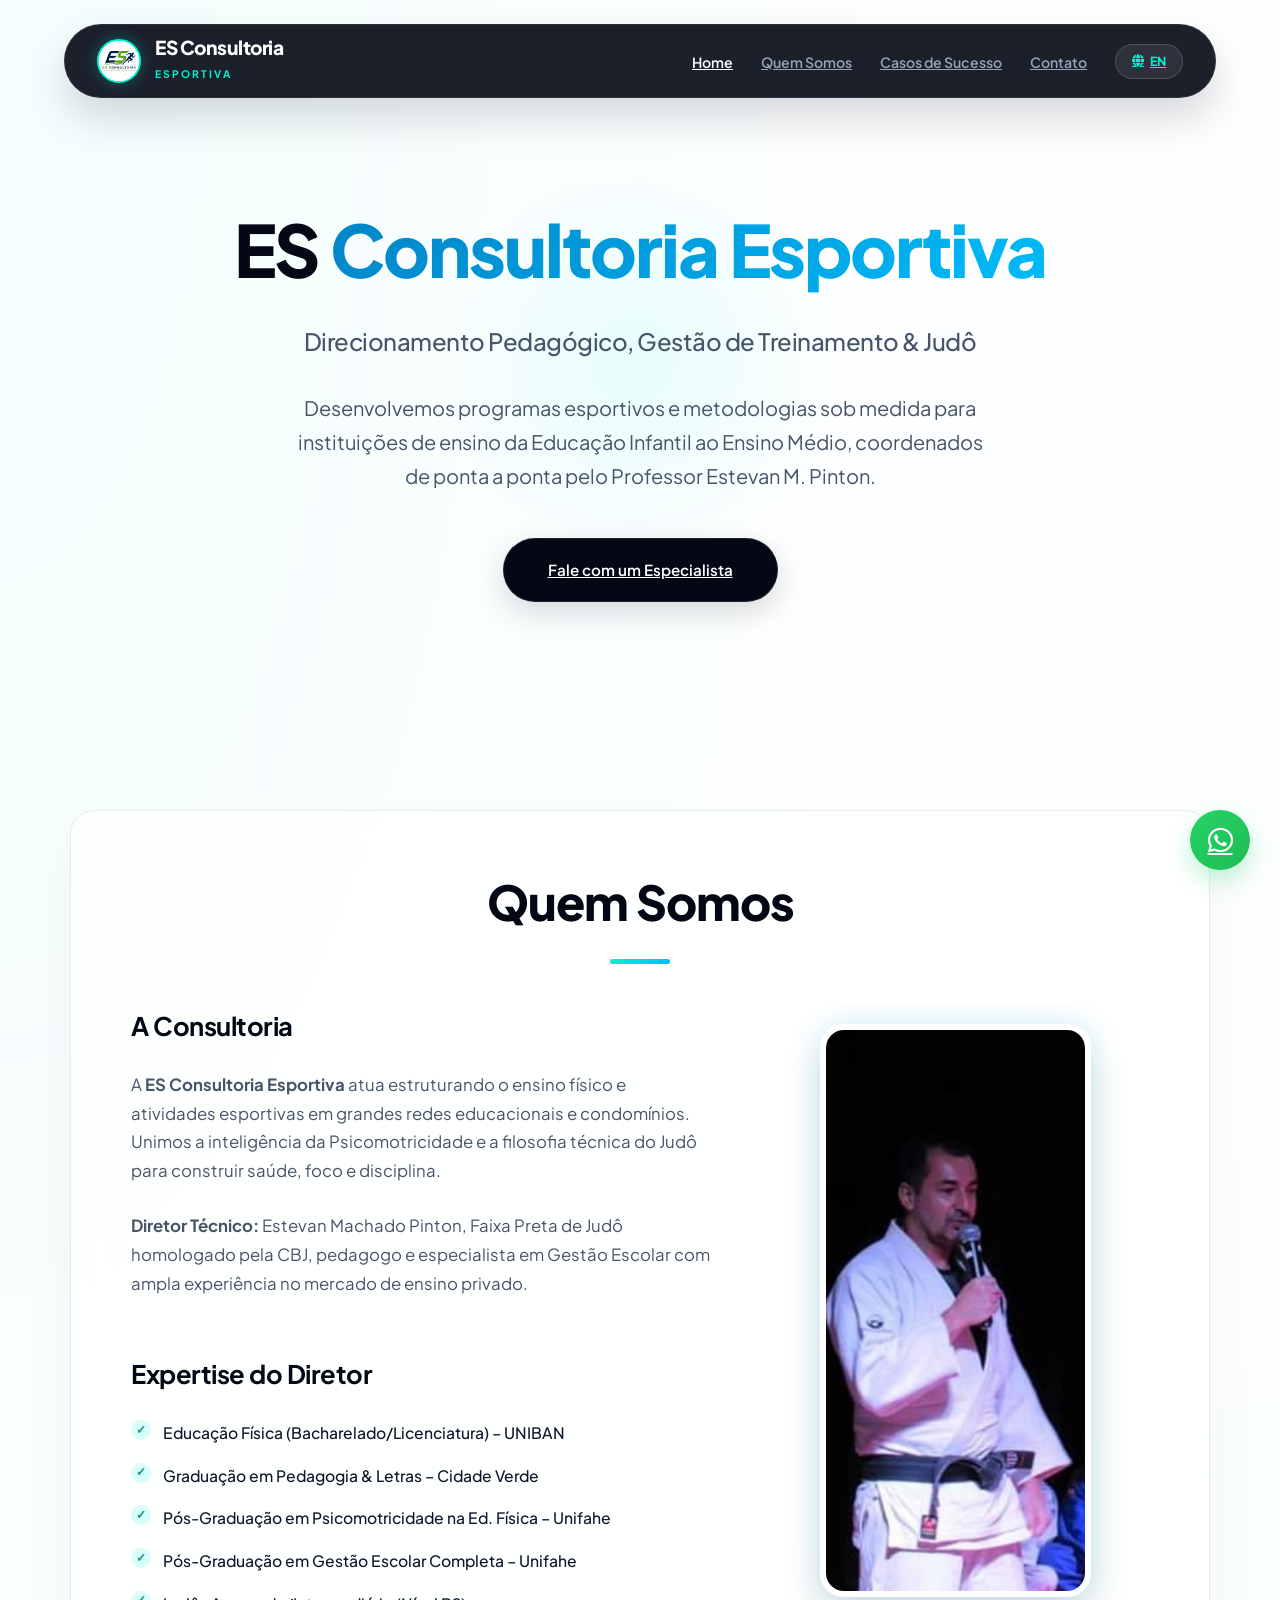
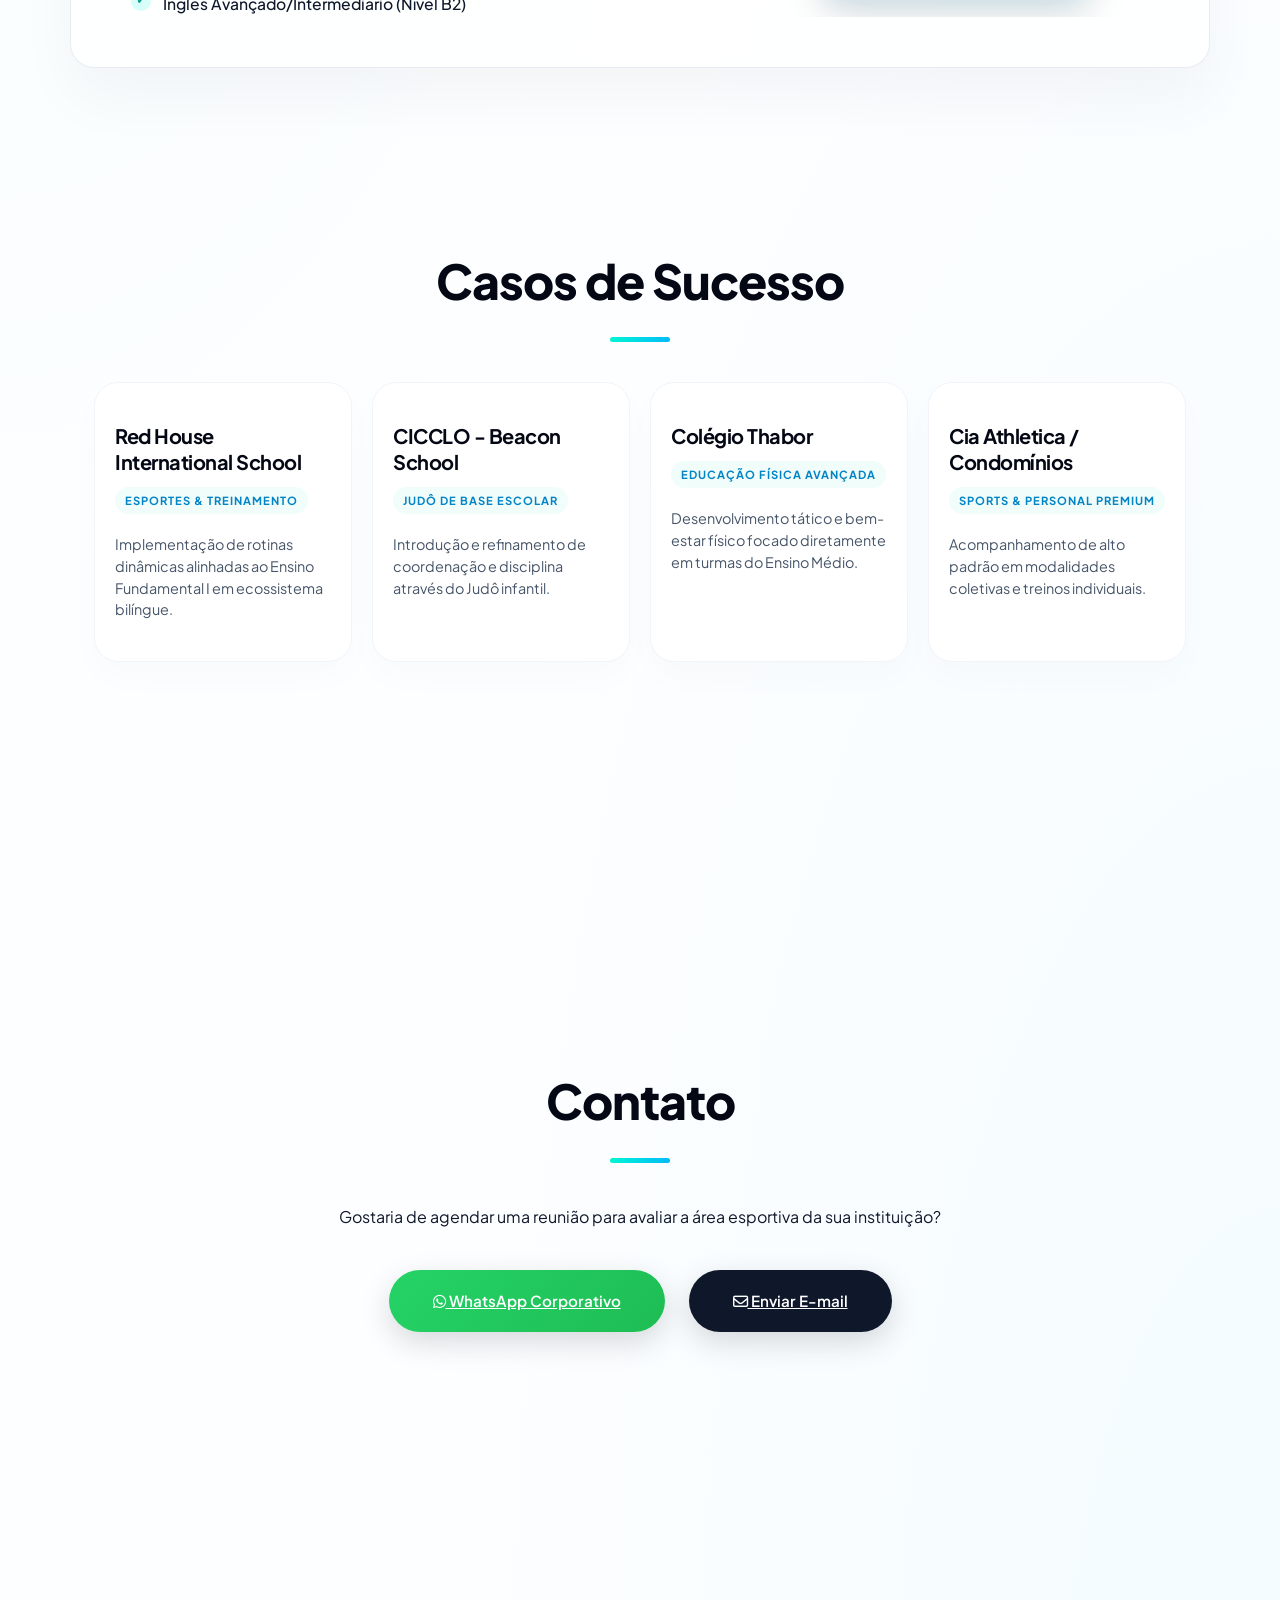
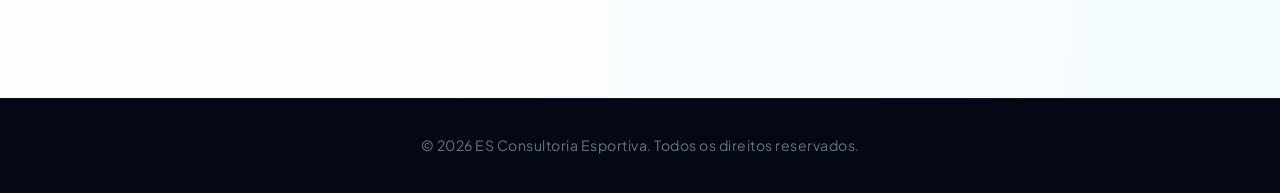
<file: index.html>
<!DOCTYPE html>
<html lang="pt-BR">
<head>
    <meta charset="UTF-8">
    <meta name="viewport" content="width=device-width, initial-scale=1.0">
    <title>ES Consultoria Esportiva</title>
    <link rel="stylesheet" href="style.css">
    <link rel="stylesheet" href="https://cdnjs.cloudflare.com/ajax/libs/font-awesome/6.4.2/css/all.min.css">
</head>
<body>

    <!-- WhatsApp Flutuante -->
    <a href="https://wa.me/5511965818711?text=Olá,%20gostaria%20de%20saber%20mais%20sobre%20os%20serviços%20da%20ES%20Consultoria%20Esportiva." target="_blank" class="whatsapp-float" aria-label="WhatsApp">
        <i class="fab fa-whatsapp"></i>
    </a>

    <!-- Cabeçalho -->
    <header>
        <div class="nav-container">
            <div class="logo-container">
                <div class="logo-img-wrapper">
                    <img src="esconcultoria_logo.jpg" alt="Logo ES Consultoria">
                </div>
                <div class="logo-text">
                    <span class="main-name">ES Consultoria</span>
                    <span class="sub-name">Esportiva</span>
                </div>
            </div>
            <nav>
                <ul>
                    <li><a href="#home" class="active">Home</a></li>
                    <li><a href="#quem-sou">Quem Somos</a></li>
                    <li><a href="#casos-de-sucesso">Casos de Sucesso</a></li>
                    <li><a href="#contato">Contato</a></li>
                    <li><a href="index_en.html" class="lang-switch"><i class="fas fa-globe"></i> EN</a></li>
                </ul>
            </nav>
        </div>
    </header>

    <!-- Home -->
    <section id="home">
        <div class="hero-text">
            <h1>ES <span>Consultoria Esportiva</span></h1>
            <h2>Direcionamento Pedagógico, Gestão de Treinamento & Judô</h2>
            <p>Desenvolvemos programas esportivos e metodologias sob medida para instituições de ensino da Educação Infantil ao Ensino Médio, coordenados de ponta a ponta pelo Professor Estevan M. Pinton.</p>
            <a href="#contato" class="btn">Fale com um Especialista</a>
        </div>
    </section>

    <!-- Quem Somos Modernizado com Foto -->
    <section id="quem-sou">
        <h2 class="section-title">Quem Somos</h2>
        <div class="about-container">
            <div class="about-box">
                <h3>A Consultoria</h3>
                <p>A <strong>ES Consultoria Esportiva</strong> atua estruturando o ensino físico e atividades esportivas em grandes redes educacionais e condomínios. Unimos a inteligência da Psicomotricidade e a filosofia técnica do Judô para construir saúde, foco e disciplina.</p>
                <br>
                <p><strong>Diretor Técnico:</strong> Estevan Machado Pinton, Faixa Preta de Judô homologado pela CBJ, pedagogo e especialista em Gestão Escolar com ampla experiência no mercado de ensino privado.</p>
                
                <br><br>
                
                <h3>Expertise do Diretor</h3>
                <ul>
                    <li>Educação Física (Bacharelado/Licenciatura) – UNIBAN</li>
                    <li>Graduação em Pedagogia & Letras – Cidade Verde</li>
                    <li>Pós-Graduação em Psicomotricidade na Ed. Física – Unifahe</li>
                    <li>Pós-Graduação em Gestão Escolar Completa – Unifahe</li>
                    <li>Inglês Avançado/Intermediário (Nível B2)</li>
                </ul>
            </div>
            
            <!-- Box da Imagem com Moldura Premium e Brilho (70% de largura) -->
            <div class="about-box" style="padding: 0; display: flex; align-items: center; justify-content: center; overflow: hidden; background: none; border: none; box-shadow: none;">
                <img src="foto palestra.jpg" alt="Professor Estevan M. Pinton em Palestra de Judô" style="width: 70%; height: auto; object-fit: contain; border-radius: var(--card-radius); border: 6px solid #ffffff; box-shadow: 0 20px 40px rgba(4, 8, 20, 0.12), 0 0 30px rgba(0, 187, 249, 0.18);">
            </div>
        </div>
    </section>

    <!-- Casos de Sucesso -->
    <section id="casos-de-sucesso">
        <h2 class="section-title">Casos de Sucesso</h2>
        <div class="grid-sucesso">
            <div class="card-sucesso">
                <h3>Red House International School</h3>
                <div class="sub">Esportes & Treinamento</div>
                <p>Implementação de rotinas dinâmicas alinhadas ao Ensino Fundamental I em ecossistema bilíngue.</p>
            </div>
            <div class="card-sucesso">
                <h3>CICCLO - Beacon School</h3>
                <div class="sub">Judô de Base Escolar</div>
                <p>Introdução e refinamento de coordenação e disciplina através do Judô infantil.</p>
            </div>
            <div class="card-sucesso">
                <h3>Colégio Thabor</h3>
                <div class="sub">Educação Física Avançada</div>
                <p>Desenvolvimento tático e bem-estar físico focado diretamente em turmas do Ensino Médio.</p>
            </div>
            <div class="card-sucesso">
                <h3>Cia Athletica / Condomínios</h3>
                <div class="sub">Sports & Personal Premium</div>
                <p>Acompanhamento de alto padrão em modalidades coletivas e treinos individuais.</p>
            </div>
        </div>
    </section>

    <!-- Contato -->
    <section id="contato">
        <h2 class="section-title">Contato</h2>
        <p>Gostaria de agendar uma reunião para avaliar a área esportiva da sua instituição?</p>
        
        <div class="contact-buttons">
            <a href="https://wa.me/5511965818711?text=Olá,%20gostaria%20de%20agendar%20uma%20conversa." target="_blank" class="btn btn-whatsapp-link">
                <i class="fab fa-whatsapp"></i> WhatsApp Corporativo
            </a>
            <a href="mailto:estevan.machado@gmail.com" class="btn btn-email">
                <i class="far fa-envelope"></i> Enviar E-mail
            </a>
        </div>
    </section>

    <footer>
        <p>&copy; 2026 ES Consultoria Esportiva. Todos os direitos reservados.</p>
    </footer>

</body>
</html>
</file>
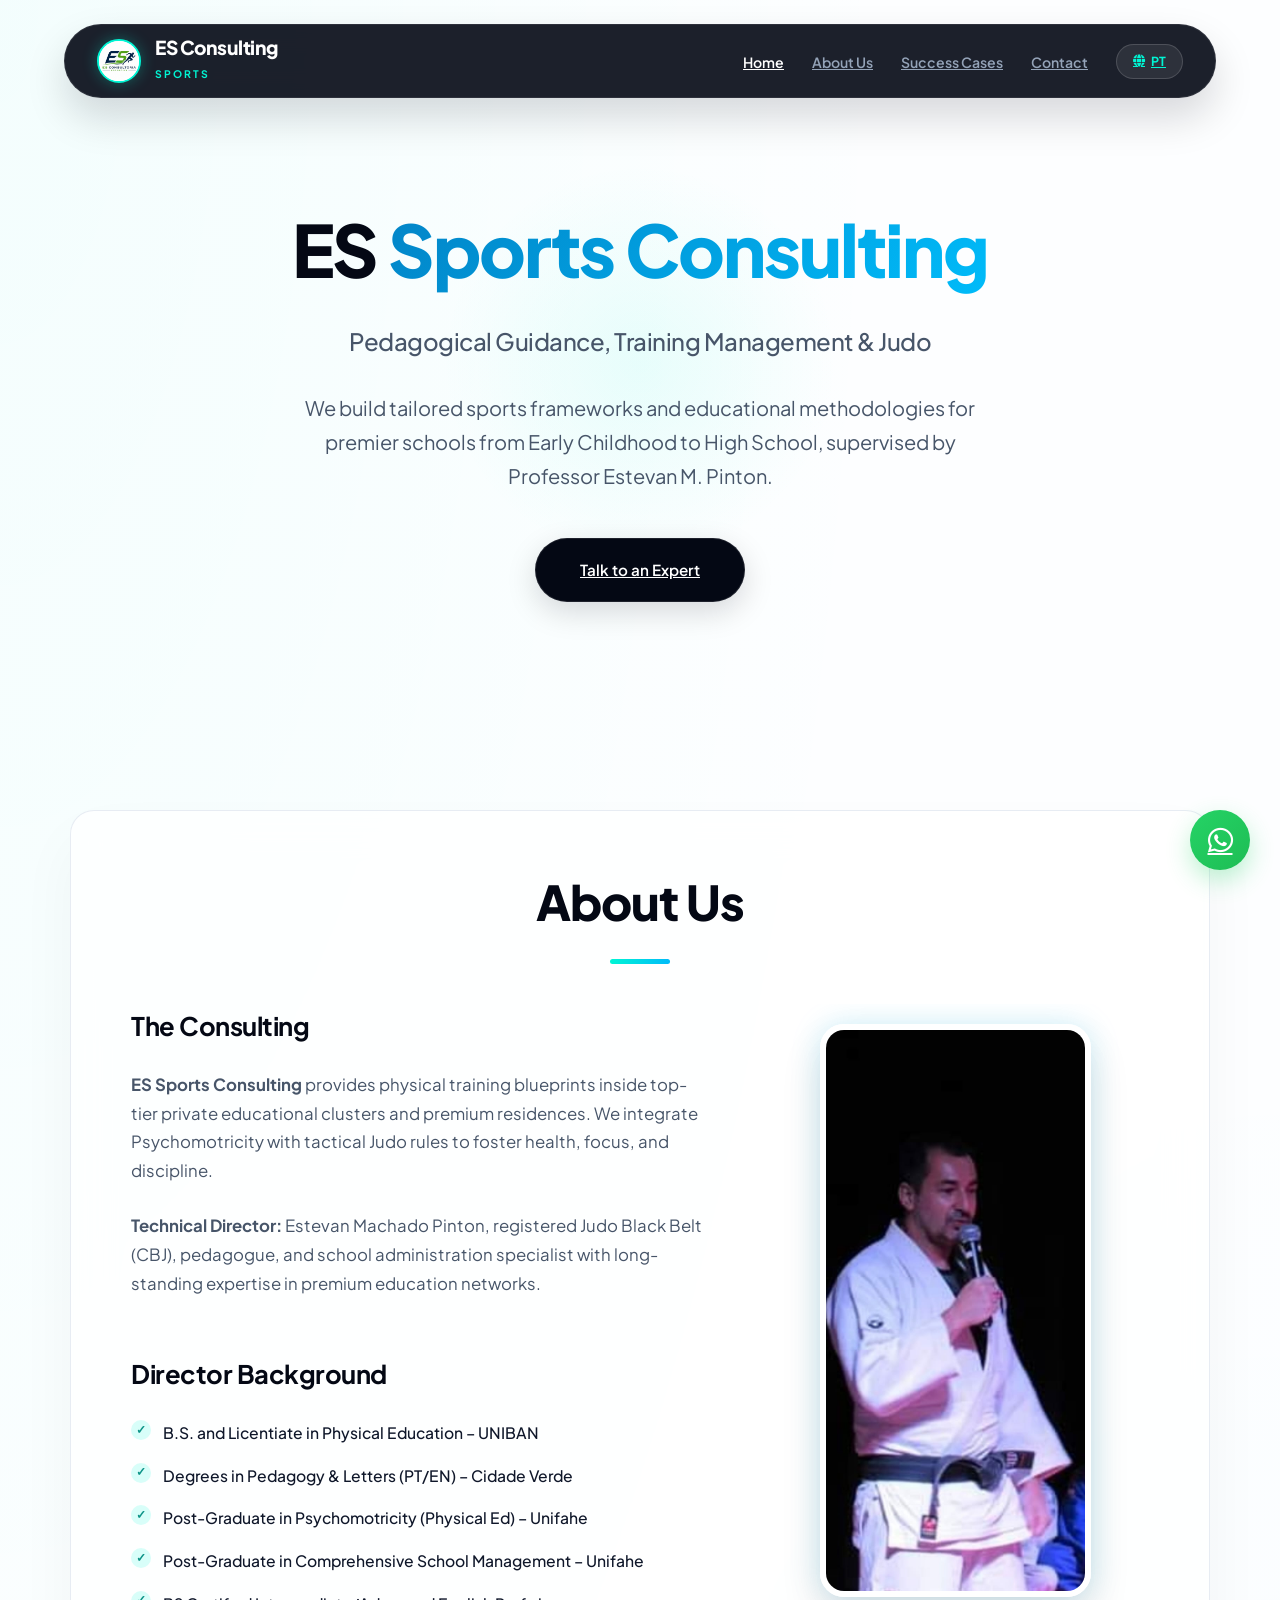
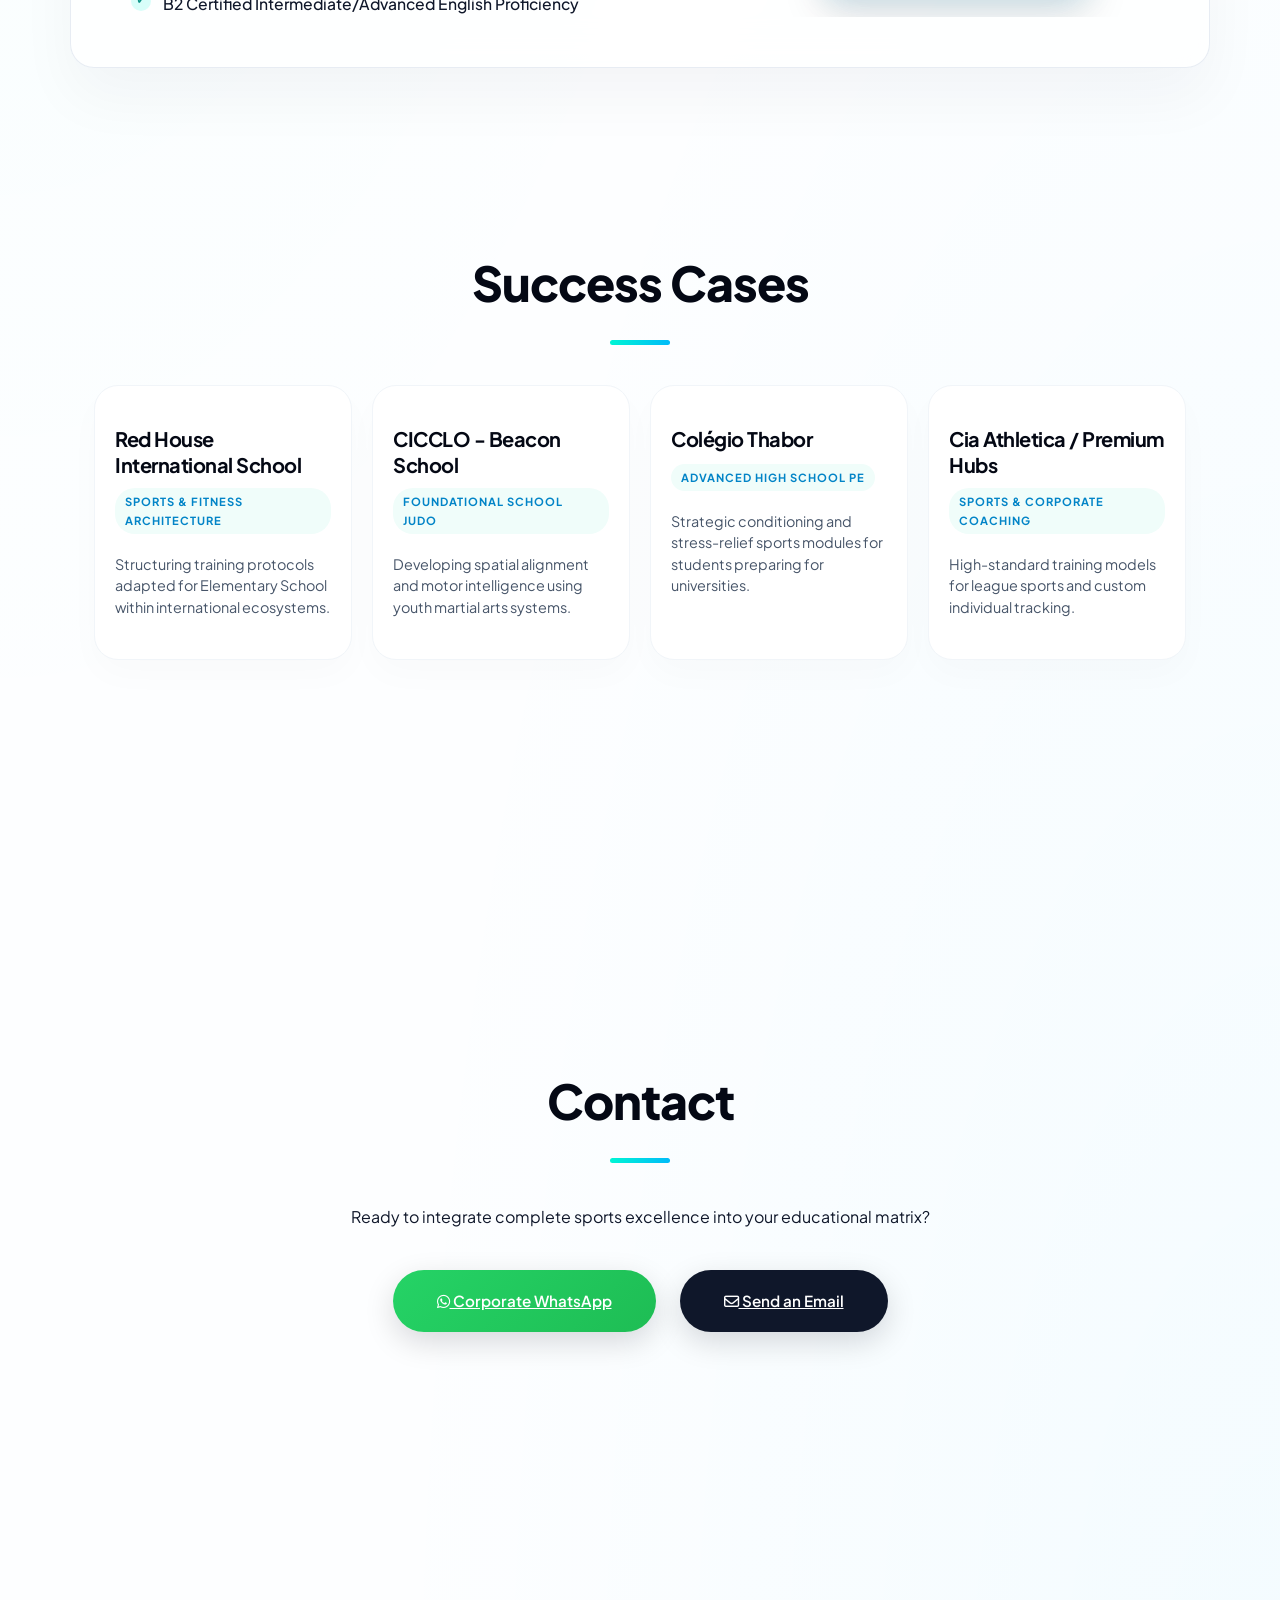
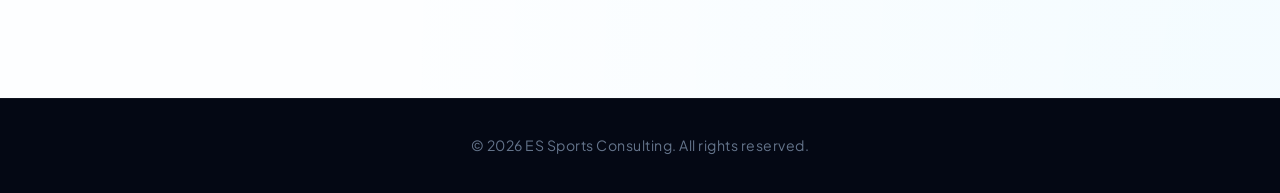
<file: index_en.html>
<!DOCTYPE html>
<html lang="en">
<head>
    <meta charset="UTF-8">
    <meta name="viewport" content="width=device-width, initial-scale=1.0">
    <title>ES Sports Consulting</title>
    <link rel="stylesheet" href="style.css">
    <link rel="stylesheet" href="https://cdnjs.cloudflare.com/ajax/libs/font-awesome/6.4.2/css/all.min.css">
</head>
<body>

    <!-- Floating WhatsApp -->
    <a href="https://wa.me/5511965818711?text=Hello,%20I'd%20like%20to%20know%20more%20about%20ES%20Sports%20Consulting." target="_blank" class="whatsapp-float" aria-label="WhatsApp">
        <i class="fab fa-whatsapp"></i>
    </a>

    <!-- Header -->
    <header>
        <div class="nav-container">
            <div class="logo-container">
                <div class="logo-img-wrapper">
                    <img src="esconcultoria_logo.jpg" alt="ES Consulting Logo">
                </div>
                <div class="logo-text">
                    <span class="main-name">ES Consulting</span>
                    <span class="sub-name">Sports</span>
                </div>
            </div>
            <nav>
                <ul>
                    <li><a href="#home" class="active">Home</a></li>
                    <li><a href="#about-me">About Us</a></li>
                    <li><a href="#success-cases">Success Cases</a></li>
                    <li><a href="#contact">Contact</a></li>
                    <li><a href="index.html" class="lang-switch"><i class="fas fa-globe"></i> PT</a></li>
                </ul>
            </nav>
        </div>
    </header>

    <!-- Home -->
    <section id="home">
        <div class="hero-text">
            <h1>ES <span>Sports Consulting</span></h1>
            <h2>Pedagogical Guidance, Training Management & Judo</h2>
            <p>We build tailored sports frameworks and educational methodologies for premier schools from Early Childhood to High School, supervised by Professor Estevan M. Pinton.</p>
            <a href="#contact" class="btn">Talk to an Expert</a>
        </div>
    </section>

    <!-- About Us Modernized with Photo -->
    <section id="about-me">
        <h2 class="section-title">About Us</h2>
        <div class="about-container">
            <div class="about-box">
                <h3>The Consulting</h3>
                <p><strong>ES Sports Consulting</strong> provides physical training blueprints inside top-tier private educational clusters and premium residences. We integrate Psychomotricity with tactical Judo rules to foster health, focus, and discipline.</p>
                <br>
                <p><strong>Technical Director:</strong> Estevan Machado Pinton, registered Judo Black Belt (CBJ), pedagogue, and school administration specialist with long-standing expertise in premium education networks.</p>
                
                <br><br>
                
                <h3>Director Background</h3>
                <ul>
                    <li>B.S. and Licentiate in Physical Education – UNIBAN</li>
                    <li>Degrees in Pedagogy & Letters (PT/EN) – Cidade Verde</li>
                    <li>Post-Graduate in Psychomotricity (Physical Ed) – Unifahe</li>
                    <li>Post-Graduate in Comprehensive School Management – Unifahe</li>
                    <li>B2 Certified Intermediate/Advanced English Proficiency</li>
                </ul>
            </div>
            
            <!-- Incorporated Image Box with Premium Frame and Glow (70% width) -->
            <div class="about-box" style="padding: 0; display: flex; align-items: center; justify-content: center; overflow: hidden; background: none; border: none; box-shadow: none;">
                <img src="foto palestra.jpg" alt="Professor Estevan M. Pinton during a Judo presentation" style="width: 70%; height: auto; object-fit: contain; border-radius: var(--card-radius); border: 6px solid #ffffff; box-shadow: 0 20px 40px rgba(4, 8, 20, 0.12), 0 0 30px rgba(0, 187, 249, 0.18);">
            </div>
        </div>
    </section>

    <!-- Success Cases -->
    <section id="success-cases">
        <h2 class="section-title">Success Cases</h2>
        <div class="grid-sucesso">
            <div class="card-sucesso">
                <h3>Red House International School</h3>
                <div class="sub">Sports & Fitness Architecture</div>
                <p>Structuring training protocols adapted for Elementary School within international ecosystems.</p>
            </div>
            <div class="card-sucesso">
                <h3>CICCLO - Beacon School</h3>
                <div class="sub">Foundational School Judo</div>
                <p>Developing spatial alignment and motor intelligence using youth martial arts systems.</p>
            </div>
            <div class="card-sucesso">
                <h3>Colégio Thabor</h3>
                <div class="sub">Advanced High School PE</div>
                <p>Strategic conditioning and stress-relief sports modules for students preparing for universities.</p>
            </div>
            <div class="card-sucesso">
                <h3>Cia Athletica / Premium Hubs</h3>
                <div class="sub">Sports & Corporate Coaching</div>
                <p>High-standard training models for league sports and custom individual tracking.</p>
            </div>
        </div>
    </section>

    <!-- Contact -->
    <section id="contact">
        <h2 class="section-title">Contact</h2>
        <p>Ready to integrate complete sports excellence into your educational matrix?</p>
        
        <div class="contact-buttons">
            <a href="https://wa.me/5511965818711?text=Hello,%20I'd%20like%20to%20schedule%20a%20meeting." target="_blank" class="btn btn-whatsapp-link">
                <i class="fab fa-whatsapp"></i> Corporate WhatsApp
            </a>
            <a href="mailto:estevan.machado@gmail.com" class="btn btn-email">
                <i class="far fa-envelope"></i> Send an Email
            </a>
        </div>
    </section>

    <footer>
        <p>&copy; 2026 ES Sports Consulting. All rights reserved.</p>
    </footer>

</body>
</html>
</file>
<file: style.css>
/* @import de fontes modernas */
@import url('https://fonts.googleapis.com/css2?family=Plus+Jakarta+Sans:wght@400;500;600;700;800&display=swap');

:root {
    --navy-deep: #040814;
    --navy-card: #0a122c;
    --teal-bright: #00f5d4;
    --teal-dark: #00bbf9;
    --text-main: #0f172a;
    --text-light: #475569;
    --glass-bg: rgba(255, 255, 255, 0.75);
    --card-radius: 24px;
    --btn-radius: 100px;
}

/* Reset Geral */
* {
    margin: 0;
    padding: 0;
    box-sizing: border-box;
    font-family: 'Plus Jakarta Sans', sans-serif;
    scroll-behavior: smooth;
}

body {
    background-color: #fdfeff;
    background-image: 
        radial-gradient(at 0% 0%, rgba(0, 245, 212, 0.04) 0px, transparent 50%),
        radial-gradient(at 100% 100%, rgba(0, 187, 249, 0.04) 0px, transparent 50%);
    color: var(--text-main);
    line-height: 1.7;
    overflow-x: hidden;
}

::selection {
    background: var(--teal-bright);
    color: var(--navy-deep);
}

/* Botão Flutuante do WhatsApp */
.whatsapp-float {
    position: fixed;
    bottom: 30px;
    right: 30px;
    background: linear-gradient(135deg, #25d366, #1ebd54);
    color: white;
    width: 60px;
    height: 60px;
    border-radius: 50%;
    display: flex;
    align-items: center;
    justify-content: center;
    box-shadow: 0 10px 25px rgba(37, 211, 102, 0.3);
    z-index: 9999;
    transition: all 0.4s cubic-bezier(0.175, 0.885, 0.32, 1.275);
    font-size: 1.8rem;
}

.whatsapp-float:hover {
    transform: scale(1.1) translateY(-5px);
    box-shadow: 0 15px 30px rgba(37, 211, 102, 0.5);
}

/* Cabeçalho Glassmorphism */
header {
    background: rgba(4, 8, 20, 0.9);
    backdrop-filter: blur(12px);
    -webkit-backdrop-filter: blur(12px);
    color: #fff;
    position: fixed;
    width: 90%;
    max-width: 1200px;
    top: 24px;
    left: 50%;
    transform: translateX(-50%);
    z-index: 1000;
    border-radius: var(--btn-radius);
    box-shadow: 0 20px 40px rgba(4, 8, 20, 0.15);
    border: 1px solid rgba(255, 255, 255, 0.08);
}

.nav-container {
    display: flex;
    justify-content: space-between;
    align-items: center;
    padding: 12px 32px;
}

.logo-container {
    display: flex;
    align-items: center;
    gap: 14px;
}

.logo-img-wrapper {
    width: 44px;
    height: 44px;
    border-radius: 50%;
    overflow: hidden;
    display: flex;
    align-items: center;
    justify-content: center;
    background: #fff;
    box-shadow: 0 0 15px rgba(0, 245, 212, 0.3);
    border: 2px solid var(--teal-bright);
}

.logo-img-wrapper img {
    width: 100%;
    height: 100%;
    object-fit: cover;
}

.logo-text {
    text-align: left;
}

.logo-text .main-name {
    font-size: 1.2rem;
    font-weight: 800;
    color: #ffffff;
    display: block;
    line-height: 1.1;
    letter-spacing: -0.5px;
}

.logo-text .sub-name {
    font-size: 0.65rem;
    color: var(--teal-bright);
    font-weight: 700;
    text-transform: uppercase;
    letter-spacing: 2px;
}

nav ul {
    display: flex;
    list-style: none;
    align-items: center;
    gap: 28px;
}

nav ul li a {
    font-weight: 600;
    font-size: 0.88rem;
    transition: all 0.3s ease;
    color: #94a3b8;
    position: relative;
    padding: 4px 0;
}

nav ul li a:hover, nav ul li a.active {
    color: #fff;
}

nav ul li a::after {
    content: '';
    position: absolute;
    bottom: 0;
    left: 0;
    width: 0;
    height: 2px;
    background: linear-gradient(90deg, var(--teal-bright), var(--teal-dark));
    transition: width 0.3s ease;
}

nav ul li a:hover::after {
    width: 100%;
}

.lang-switch {
    background: rgba(255, 255, 255, 0.08);
    border: 1px solid rgba(255, 255, 255, 0.15);
    padding: 6px 16px;
    border-radius: var(--btn-radius);
    font-size: 0.78rem;
    font-weight: 700;
    color: var(--teal-bright);
    display: flex;
    align-items: center;
    gap: 6px;
    transition: all 0.3s ease;
}

.lang-switch:hover {
    background: linear-gradient(135deg, var(--teal-bright), var(--teal-dark));
    color: var(--navy-deep);
    border-color: transparent;
    box-shadow: 0 0 15px rgba(0, 245, 212, 0.4);
}

/* Configurações de Seções com Centralização Vertical e Margem de Segurança */
section {
    padding: 60px 24px;
    max-width: 1140px;
    margin: 0 auto;
    text-align: center;
    
    /* Centralização Vertical Perfeita */
    min-height: 85vh; 
    display: flex;
    flex-direction: column;
    justify-content: center;
    align-items: center;
    
    /* RESOLVE O ACABAMENTO DO TÍTULO: Evita que a barra fixa coma o topo ao rolar */
    scroll-margin-top: 130px; 
}

/* Garante que os blocos internos ocupem toda a largura do flexbox */
.hero-text, .about-container, .grid-sucesso, #contato > p, .contact-buttons {
    width: 100%;
}

.section-title {
    font-size: 3rem;
    margin-bottom: 40px;
    color: var(--navy-deep);
    font-weight: 800;
    letter-spacing: -1px;
}

.section-title::after {
    content: '';
    display: block;
    width: 60px;
    height: 5px;
    background: linear-gradient(90deg, var(--teal-bright), var(--teal-dark));
    margin: 16px auto 0 auto;
    border-radius: 10px;
}

/* Home / Hero */
#home {
    min-height: 90vh;
    position: relative;
}

#home::before {
    content: '';
    position: absolute;
    width: 400px;
    height: 400px;
    background: radial-gradient(circle, rgba(0, 245, 212, 0.08) 0%, transparent 70%);
    top: 20%;
    z-index: -1;
}

.hero-text h1 {
    font-size: 4.5rem;
    color: var(--navy-deep);
    line-height: 1.15;
    font-weight: 800;
    letter-spacing: -2px;
}

.hero-text h1 span {
    background: linear-gradient(135deg, #0284c7, var(--teal-dark));
    -webkit-background-clip: text;
    -webkit-text-fill-color: transparent;
}

.hero-text h2 {
    font-size: 1.5rem;
    color: var(--text-light);
    margin: 30px 0;
    font-weight: 500;
    letter-spacing: -0.5px;
}

.hero-text p {
    font-size: 1.25rem;
    color: var(--text-light);
    margin-bottom: 45px;
    max-width: 700px;
    margin-left: auto;
    margin-right: auto;
}

.btn {
    display: inline-block;
    background: var(--navy-deep);
    color: #fff;
    padding: 18px 44px;
    border-radius: var(--btn-radius);
    font-weight: 600;
    font-size: 0.95rem;
    transition: all 0.4s cubic-bezier(0.165, 0.84, 0.44, 1);
    box-shadow: 0 10px 30px rgba(4, 8, 20, 0.15);
    border: 1px solid rgba(255, 255, 255, 0.1);
}

.btn:hover {
    background: linear-gradient(135deg, var(--teal-bright), var(--teal-dark));
    color: var(--navy-deep);
    transform: translateY(-4px);
    box-shadow: 0 15px 35px rgba(0, 245, 212, 0.35);
}

/* Quem Somos Modernizado */
#quem-sou, #about-me {
    background: var(--glass-bg);
    backdrop-filter: blur(20px);
    -webkit-backdrop-filter: blur(20px);
    border-radius: var(--card-radius);
    box-shadow: 0 30px 60px rgba(15, 23, 42, 0.04);
    padding: 50px 60px;
    border: 1px solid rgba(226, 232, 240, 0.8);
}

.about-container {
    display: grid;
    grid-template-columns: 1.2fr 0.8fr;
    gap: 50px;
    text-align: left;
}

.about-box h3 {
    color: var(--navy-deep);
    margin-bottom: 24px;
    font-size: 1.6rem;
    font-weight: 700;
    letter-spacing: -0.5px;
}

.about-box p {
    color: var(--text-light);
    font-size: 1.05rem;
}

.about-box ul {
    list-style-type: none;
    display: flex;
    flex-direction: column;
    gap: 16px;
}

.about-box ul li {
    position: relative;
    padding-left: 32px;
    color: var(--text-main);
    font-weight: 500;
    font-size: 0.98rem;
}

.about-box ul li::before {
    content: "✓";
    position: absolute;
    left: 0;
    top: 0;
    width: 20px;
    height: 20px;
    background: rgba(0, 245, 212, 0.15);
    color: #0d9488;
    border-radius: 50%;
    display: flex;
    align-items: center;
    justify-content: center;
    font-size: 0.75rem;
    font-weight: 800;
}

/* Casos de Sucesso Estilo 4 Colunas */
.grid-sucesso {
    display: grid;
    grid-template-columns: repeat(4, 1fr);
    gap: 20px;
}

.card-sucesso {
    background: #fff;
    padding: 40px 20px;
    border-radius: var(--card-radius);
    box-shadow: 0 15px 35px rgba(4, 8, 20, 0.02);
    border: 1px solid #f1f5f9;
    text-align: left;
    transition: all 0.4s cubic-bezier(0.165, 0.84, 0.44, 1);
    position: relative;
    overflow: hidden;
}

.card-sucesso::before {
    content: '';
    position: absolute;
    top: 0;
    left: 0;
    width: 4px;
    height: 100%;
    background: linear-gradient(to bottom, var(--teal-bright), var(--teal-dark));
    opacity: 0;
    transition: opacity 0.3s;
}

.card-sucesso:hover {
    transform: translateY(-8px);
    box-shadow: 0 25px 50px rgba(4, 8, 20, 0.08);
    border-color: rgba(0, 245, 212, 0.2);
}

.card-sucesso:hover::before {
    opacity: 1;
}

.card-sucesso h3 {
    color: var(--navy-deep);
    font-size: 1.25rem;
    margin-bottom: 10px;
    font-weight: 700;
    letter-spacing: -0.5px;
    line-height: 1.3;
}

.card-sucesso .sub {
    font-size: 0.7rem;
    color: #0284c7;
    font-weight: 700;
    text-transform: uppercase;
    letter-spacing: 1px;
    margin-bottom: 20px;
    display: inline-block;
    background: #f0fdfa;
    padding: 4px 10px;
    border-radius: 20px;
}

.card-sucesso p {
    font-size: 0.9rem;
    color: var(--text-light);
    line-height: 1.5;
}

/* Seção Contato */
.contact-buttons {
    display: flex;
    justify-content: center;
    gap: 24px;
    margin: 40px 0;
    flex-wrap: wrap;
}

.btn-whatsapp-link { 
    background: linear-gradient(135deg, #25d366, #1ebd54); 
    border: none;
}
.btn-whatsapp-link:hover { 
    background: linear-gradient(135deg, #1ebd54, #1a9f47); 
    color: white;
    box-shadow: 0 15px 35px rgba(37, 211, 102, 0.3);
}

.btn-email { 
    background: #0f172a;
    border: none;
}
.btn-email:hover { 
    background: #1e293b; 
    color: white;
    box-shadow: 0 15px 35px rgba(15, 23, 42, 0.25);
}

/* Rodapé */
footer {
    background-color: var(--navy-deep);
    color: #64748b;
    text-align: center;
    padding: 35px;
    font-size: 0.88rem;
    margin-top: 100px;
    border-top: 1px solid rgba(255, 255, 255, 0.05);
    letter-spacing: 0.5px;
    width: 100vw;
    position: relative;
    left: 50%;
    right: 50%;
    margin-left: -50vw;
    margin-right: -50vw;
}

/* Responsividade Adaptativa */
@media (max-width: 1100px) {
    .grid-sucesso {
        grid-template-columns: repeat(2, 1fr);
        gap: 24px;
    }
}

@media (max-width: 992px) {
    .about-container { grid-template-columns: 1fr; gap: 35px; }
    .hero-text h1 { font-size: 3.5rem; }
    section { min-height: auto; padding: 80px 24px; }
}

@media (max-width: 768px) {
    header { width: 95%; top: 12px; border-radius: 24px; }
    .nav-container { padding: 12px 20px; }
    nav ul { display: none; }
    .hero-text h1 { font-size: 2.6rem; }
    .hero-text h2 { font-size: 1.25rem; }
    #quem-sou { padding: 30px 20px; }
    .grid-sucesso {
        grid-template-columns: 1fr;
    }
}
</file>
